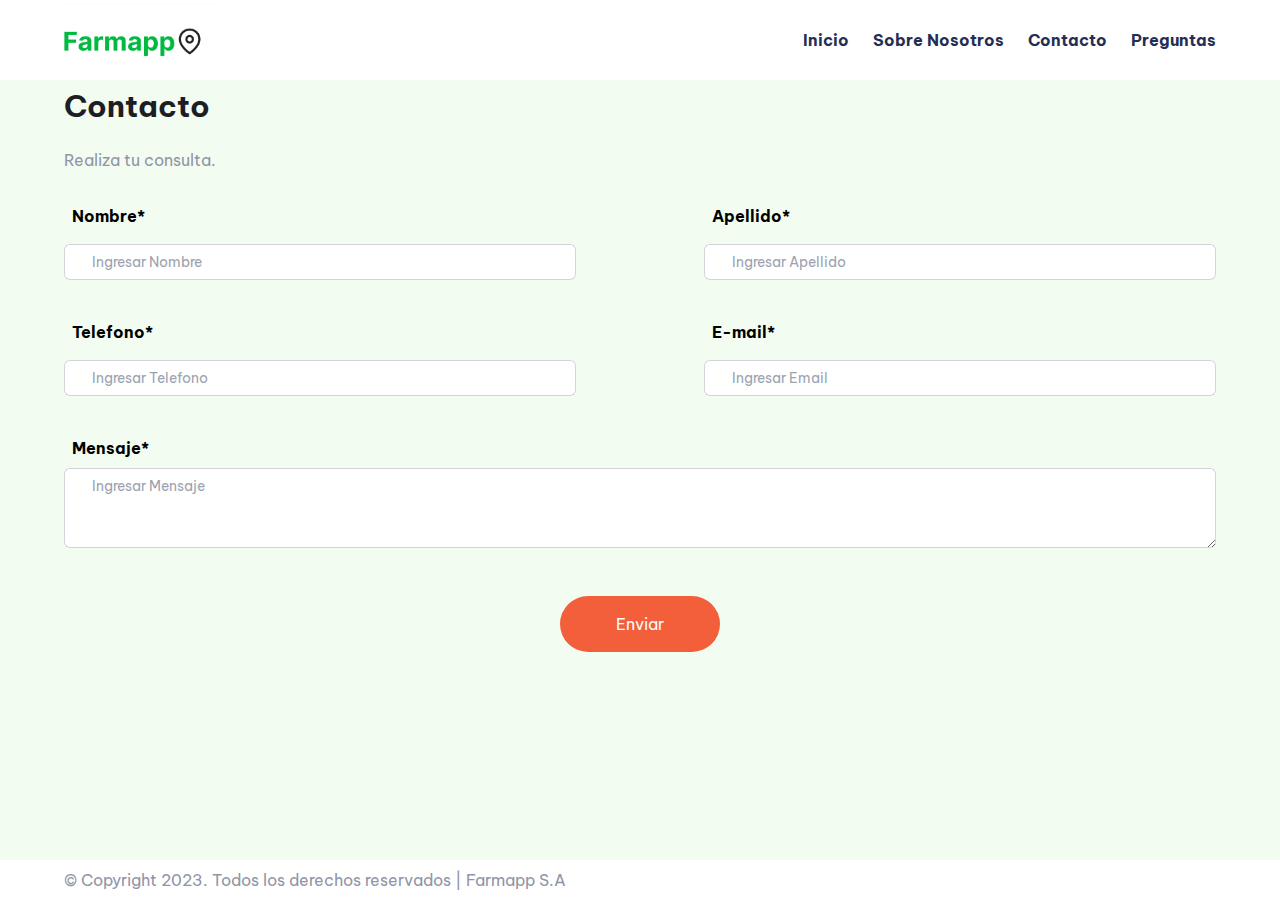
<file: src/contacto.html>
<!DOCTYPE html>
<html lang="es">
  <head>
    <meta charset="UTF-8" />
    <meta name="viewport" content="width=device-width, initial-scale=1.0" />
    <title>Contacto</title>
    <link rel="preconnect" href="https://fonts.googleapis.com" />
    <link rel="preconnect" href="https://fonts.gstatic.com" crossorigin />
    <link
      href="https://fonts.googleapis.com/css2?family=Be+Vietnam+Pro:wght@400;500;700&display=swap"
      rel="stylesheet"
    />
    <link rel="stylesheet" href="./css/estilos.css" />
  </head>
  <body class="font-principal bg-background-farmapp flex flex-col min-h-screen">
    <header class="bg-white">
      <nav
        class="wrapper h-20 flex items-center justify-between bg-fondoblanco"
      >
        <a href="./index.html" class="w-1/3 max-w-[150px]">
          <img src="./images/logo.png" class="w-full" />
        </a>

        <input required type="checkbox" id="menu" class="peer hidden wrapper" />

        <label
          for="menu"
          class="bg-open-menu w-6 h-5 bg-cover bg-center cursor-pointer peer-checked:bg-close-menu transition-all z-50 md:hidden"
        ></label>

        <div
          class="fixed inset-0 bg-gradient-to-b from-white/70 to-black/70 translate-x-full peer-checked:translate-x-0 transition-transform z-40 md:static md:bg-none md:translate-x-0"
        >
          <ul
            class="absolute inset-x-0 top-24 p-12 bg-white w-[90%] mx-auto rounded-md h-max text-center grid gap-6 font-bold text-dark-blue shadow-2xl md:w-max md:bg-transparent md:p-0 md:grid-flow-col md:static"
          >
            <li>
              <a
                class="transition duration-500 transform hover:scale-100 hover:text-green-500"
                href="index.html"
                >Inicio</a
              >
            </li>

            <li>
              <a
                class="transition duration-500 transform hover:scale-100 hover:text-green-500"
                href="sobrenosotros.html"
                >Sobre Nosotros</a
              >
            </li>

            <li>
              <a
                class="transition duration-500 transform hover:scale-100 hover:text-green-500"
                href="contacto.html"
                >Contacto</a
              >
            </li>

            <li>
              <a
                class="transition duration-500 transform hover:scale-100 hover:text-green-500"
                href="preguntas.html"
                >Preguntas</a
              >
            </li>
          </ul>
        </div>

        <!-- <a href="#" class="button shadow-sm shadow-bright-red/30 hidden py-3 lg:block">Buscar</a> -->
      </nav>
    </header>
    <main class="flex-grow">
      <div class="wrapper text-center py-2 md:text-left">
        <h2 class="text-2xl font-bold text-very-dark-blue mb-6 md:text-3xl">
          Contacto
        </h2>
        <p class="text-dark-grayish-blue">Realiza tu consulta.</p>
      </div>

      <form
        action=""
        class="wrapper py-4 md:grid gap-8 md:gap-x-32 md:gap-y-8 md:grid-cols-2 md:text-left"
      >
        <!--Ingresa los input required-->

        <article class="space-y-4 md:space-y-2">
          <p
            class="rounded-l-full font-bold flex items-center md:bg-transparent"
          >
            <span class="flex-1 p-2"> Nombre* </span>
          </p>

          <input
            required
            type="text"
            name=""
            id=""
            placeholder="Ingresar Nombre"
            class="block w-full rounded-md border-0 py-1.5 pl-7 pr-20 text-gray-900 ring-1 ring-inset ring-gray-300 placeholder:text-gray-400 focus:ring-2 focus:ring-inset focus:ring-indigo-600 sm:text-sm sm:leading-6"
          />
        </article>

        <article class="space-y-4 md:space-y-2">
          <p
            class="rounded-l-full font-bold flex items-center md:bg-transparent"
          >
            <span class="flex-1 p-2"> Apellido* </span>
          </p>

          <input
            required
            type="text"
            name=""
            id=""
            placeholder="Ingresar Apellido"
            class="block w-full rounded-md border-0 py-1.5 pl-7 pr-20 text-gray-900 ring-1 ring-inset ring-gray-300 placeholder:text-gray-400 focus:ring-2 focus:ring-inset focus:ring-indigo-600 sm:text-sm sm:leading-6"
          />
        </article>

        <article class="space-y-4 md:space-y-2">
          <p
            class="rounded-l-full font-bold flex items-center md:bg-transparent"
          >
            <span class="flex-1 p-2"> Telefono* </span>
          </p>

          <input
            required
            type="text"
            name=""
            id=""
            placeholder="Ingresar Telefono"
            class="block w-full rounded-md border-0 py-1.5 pl-7 pr-20 text-gray-900 ring-1 ring-inset ring-gray-300 placeholder:text-gray-400 focus:ring-2 focus:ring-inset focus:ring-indigo-600 sm:text-sm sm:leading-6"
          />
        </article>
        <article class="space-y-4 md:space-y-2">
          <p
            class="rounded-l-full font-bold flex items-center md:bg-transparent"
          >
            <span class="flex-1 p-2"> E-mail* </span>
          </p>

          <input
            required
            type="text"
            name=""
            id=""
            placeholder="Ingresar Email"
            class="block w-full rounded-md border-0 py-1.5 pl-7 pr-20 text-gray-900 ring-1 ring-inset ring-gray-300 placeholder:text-gray-400 focus:ring-2 focus:ring-inset focus:ring-indigo-600 sm:text-sm sm:leading-6"
          />
        </article>

        <!-- <div class="space-y-4 md:space-y-2">    </div> -->
        <div class="w-full col-span-2">
          <p
            class="rounded-l-full font-bold flex items-center md:bg-transparent"
          >
            <span class="flex-1 p-2"> Mensaje* </span>
          </p>
          <textarea
            required
            name=""
            id=""
            placeholder="Ingresar Mensaje"
            class="h-20 block w-full rounded-md border-0 py-1.5 pl-7 pr-20 text-gray-900 ring-1 ring-inset ring-gray-300 placeholder:text-gray-400 focus:ring-2 focus:ring-inset focus:ring-indigo-600 sm:text-sm sm:leading-6"
          ></textarea>
        </div>
        <div
          class="wrapper button-flex text-center py-4 flex justify-center col-span-2"
        >
          <input class="button cursor-pointer w-full text-center md:w-auto md:px-14 " type="submit" value="Enviar" />
        </div>
      </form>
    </main>

    <footer class="py-2 bg-fondoblanco">
      <section
        class="wrapper justify-items-center footer-area md:footer-area-md md:grid-cols-3 md:justify-items-stretch"
      >
        <p
          class="text-dark-grayish-blue text-center [grid-area:copy] md:text-left"
        >
          © Copyright 2023. Todos los derechos reservados | Farmapp S.A
        </p>
      </section>
    </footer>
  </body>
</html>
</file>
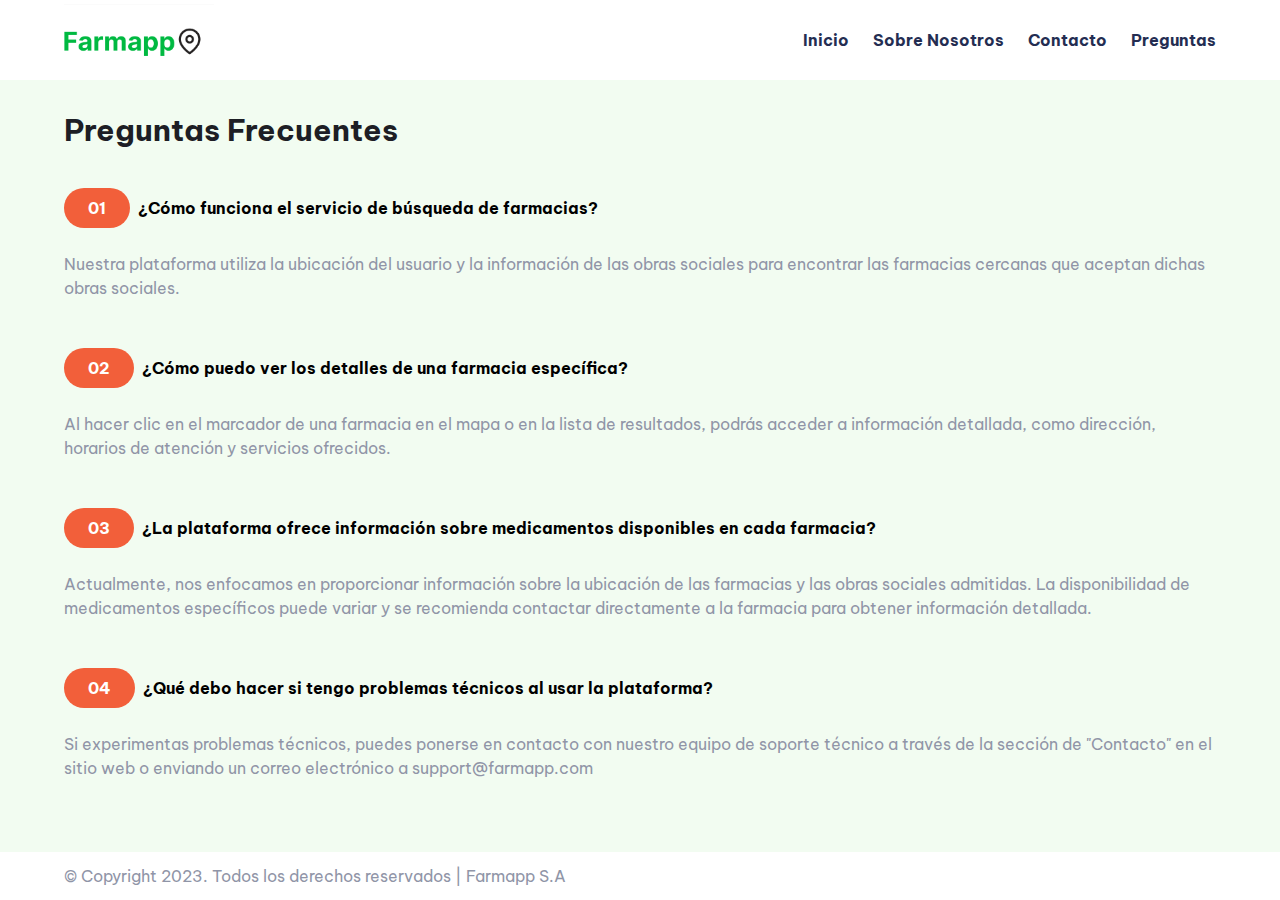
<file: src/preguntas.html>
<!DOCTYPE html>
<html lang="es">
<head>
    <meta charset="UTF-8">
    <meta name="viewport" content="width=device-width, initial-scale=1.0">
    <title>Contacto</title>
    <link rel="preconnect" href="https://fonts.googleapis.com">
    <link rel="preconnect" href="https://fonts.gstatic.com" crossorigin>
    <link href="https://fonts.googleapis.com/css2?family=Be+Vietnam+Pro:wght@400;500;700&display=swap" rel="stylesheet">
    <link rel="stylesheet" href="./css/estilos.css">
</head>
<body class="font-principal bg-background-farmapp flex flex-col min-h-screen">

    <header class="bg-white">

        <nav class="wrapper h-20 flex items-center justify-between bg-fondoblanco">

            <a href="./index.html" class="w-1/3 max-w-[150px]">
                <img src="./images/logo.png" class="w-full ">
            </a>

            <input type="checkbox" id="menu" class="peer hidden">

            <label for="menu" class="bg-open-menu w-6 h-5 bg-cover bg-center cursor-pointer peer-checked:bg-close-menu transition-all z-50 md:hidden"></label>

            <div class="fixed inset-0 bg-gradient-to-b from-white/70 to-black/70 translate-x-full peer-checked:translate-x-0 transition-transform z-40 md:static md:bg-none md:translate-x-0">

                <ul class="absolute inset-x-0 top-24 p-12 bg-white w-[90%] mx-auto rounded-md h-max text-center grid gap-6 font-bold text-dark-blue shadow-2xl md:w-max md:bg-transparent md:p-0 md:grid-flow-col md:static">

                    <li>
                        <a class="transition duration-500 transform hover:scale-100 hover:text-green-500" href="index.html">Inicio</a>
                    </li>
        
                    <li>
                        <a class="transition duration-500 transform hover:scale-100 hover:text-green-500" href="sobrenosotros.html">Sobre Nosotros</a>
                    </li>
        
                    <li>
                        <a class="transition duration-500 transform hover:scale-100 hover:text-green-500" href="contacto.html">Contacto</a>
                    </li>
        
                    <li>
                        <a class="transition duration-500 transform hover:scale-100 hover:text-green-500" href="preguntas.html">Preguntas</a>
                    </li>

                </ul>

            </div>


        </nav>
        </header>

    <main class="flex-grow">

        <section class="wrapper text-center py-8 grid gap-4  md:text-left ">

            <article>

                <h2 class="text-2xl font-bold text-very-dark-blue mb-6 md:text-3xl">Preguntas Frecuentes
                </h2>

                 

            </article>

            <div class="grid gap-12">

                <article class="space-y-4 md:space-y-6">

                    <p class="bg-very-pale-red rounded-l-full font-bold flex items-center md:bg-transparent">
                        <span class="bg-bright-red text-white px-6 rounded-full py-2">
                            01
                        </span>
                        <span class="flex-1 p-2">
                            ¿Cómo funciona el servicio de búsqueda de farmacias?
                        </span>
                    </p>

                    <p class="text-dark-grayish-blue text-left">Nuestra plataforma utiliza la ubicación del usuario y la información de las obras sociales para encontrar las farmacias cercanas que aceptan dichas obras sociales.</p>

                </article>

                <article class="space-y-4 md:space-y-6">

                    <p class="bg-very-pale-red rounded-l-full font-bold flex items-center md:bg-transparent">
                        <span class="bg-bright-red text-white px-6 rounded-full py-2">
                            02
                        </span>
                        <span class="flex-1 p-2">
                            ¿Cómo puedo ver los detalles de una farmacia específica?
                        </span>
                    </p>

                    <p class="text-dark-grayish-blue text-left"> Al hacer clic en el marcador de una farmacia en el mapa o en la lista de resultados, podrás acceder a información detallada, como dirección, horarios de atención y servicios ofrecidos.

                    </p>

                </article>

                <article class="space-y-4 md:space-y-6">

                    <p class="bg-very-pale-red rounded-l-full font-bold flex items-center md:bg-transparent">
                        <span class="bg-bright-red text-white px-6 rounded-full py-2">
                            03
                        </span>
                        <span class="flex-1 p-2">
                            ¿La plataforma ofrece información sobre medicamentos disponibles en cada farmacia?
                        </span>
                    </p>

                    <p class="text-dark-grayish-blue text-left">Actualmente, nos enfocamos en proporcionar información sobre la ubicación de las farmacias y las obras sociales admitidas. La disponibilidad de medicamentos específicos puede variar y se recomienda contactar directamente a la farmacia para obtener información detallada.
                    </p>
                </article>

                <article class="space-y-4 md:space-y-6">

                    <p class="bg-very-pale-red rounded-l-full font-bold flex items-center md:bg-transparent">
                        <span class="bg-bright-red text-white px-6 rounded-full py-2">
                            04
                        </span>
                        <span class="flex-1 p-2">
                            ¿Qué debo hacer si tengo problemas técnicos al usar la plataforma?
                        </span>
                    </p>

                    <p class="text-dark-grayish-blue text-left">Si experimentas problemas técnicos, puedes ponerse en contacto con nuestro equipo de soporte técnico a través de la sección de "Contacto" en el sitio web o enviando un correo electrónico a support@farmapp.com
                    </p>
                </article>
            </div>

        </section>
    </main> 
    
    
    <footer class="py-3 bg-fondoblanco">
        <section class="wrapper justify-items-center footer-area md:footer-area-md md:grid-cols-3 md:justify-items-stretch">    
            <p class="text-dark-grayish-blue text-center [grid-area:copy] md:text-left">© Copyright 2023. Todos los derechos reservados | Farmapp S.A</p>
        </section>
    </footer>


</body>
</html>
</file>
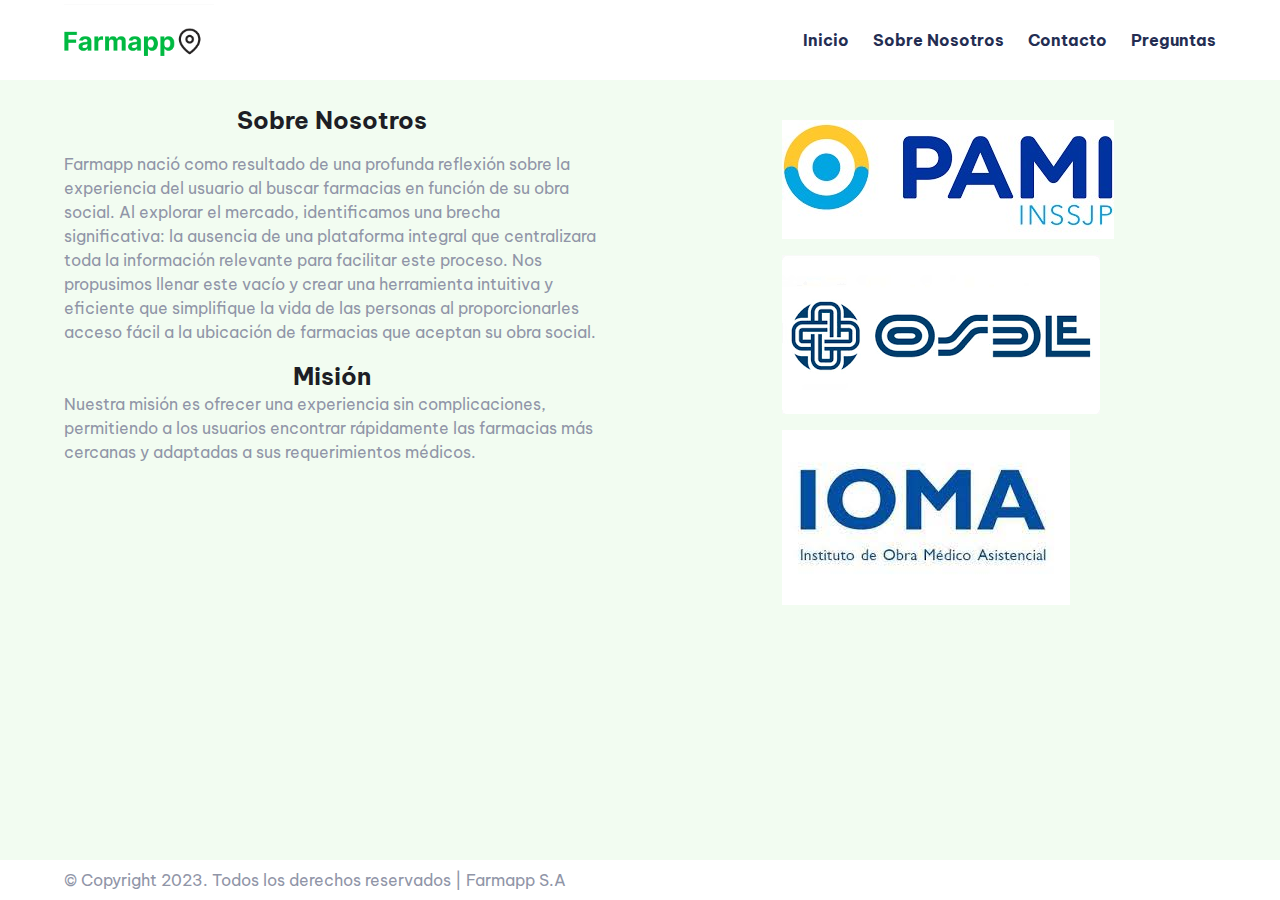
<file: src/sobrenosotros.html>
<!DOCTYPE html>
<html lang="es">
<head>
    <meta charset="UTF-8">
    <meta name="viewport" content="width=device-width, initial-scale=1.0">
    <title>Quienes Somos</title>
    <link rel="preconnect" href="https://fonts.googleapis.com">
    <link rel="preconnect" href="https://fonts.gstatic.com" crossorigin>
    <link href="https://fonts.googleapis.com/css2?family=Be+Vietnam+Pro:wght@400;500;700&display=swap" rel="stylesheet">
    <link rel="stylesheet" href="./css/estilos.css">
</head>
<body class="font-principal bg-background-farmapp flex flex-col min-h-screen">

    <header class="bg-white">

        <nav class="wrapper h-20 flex items-center justify-between bg-fondoblanco">

            <a href="./index.html" class="w-1/3 max-w-[150px]">
                <img src="./images/logo.png" class="w-full ">
            </a>

            <input type="checkbox" id="menu" class="peer hidden">

            <label for="menu" class="bg-open-menu w-6 h-5 bg-cover bg-center cursor-pointer peer-checked:bg-close-menu transition-all z-50 md:hidden"></label>

            <div class="fixed inset-0 bg-gradient-to-b from-white/70 to-black/70 translate-x-full peer-checked:translate-x-0 transition-transform z-40 md:static md:bg-none md:translate-x-0">

                <ul class="absolute inset-x-0 top-24 p-12 bg-white w-[90%] mx-auto rounded-md h-max text-center grid gap-6 font-bold text-dark-blue shadow-2xl md:w-max md:bg-transparent md:p-0 md:grid-flow-col md:static">

                    <li>
                        <a class="transition duration-500 transform hover:scale-100 hover:text-green-500" href="index.html">Inicio</a>
                    </li>
        
                    <li>
                        <a class="transition duration-500 transform hover:scale-100 hover:text-green-500" href="sobrenosotros.html">Sobre Nosotros</a>
                    </li>
        
                    <li>
                        <a class="transition duration-500 transform hover:scale-100 hover:text-green-500" href="contacto.html">Contacto</a>
                    </li>
        
                    <li>
                        <a class="transition duration-500 transform hover:scale-100 hover:text-green-500" href="preguntas.html">Preguntas</a>
                    </li>

                </ul>

            </div>

            <!-- <a href="#" class="button shadow-sm shadow-bright-red/30 hidden py-3 lg:block">Buscar</a> -->





        </nav>
    </header>                                   


    <main class="flex-grow">

        <section class="wrapper py-26 grid gap-12 md:grid-cols-2 md:text-left md:gap-x-20">

            <article>
                <div class="py-2">
                    <h2 class="text-center text-2xl font-bold text-very-dark-blue py-4 md:text-2xl">Sobre Nosotros
                    </h2>

                    <p class="text-dark-grayish-blue">
                        Farmapp nació como resultado de una profunda reflexión sobre la experiencia del usuario al buscar farmacias en función de su obra social. Al explorar el mercado, identificamos una brecha significativa: la ausencia de una plataforma integral que centralizara toda la información relevante para facilitar este proceso. Nos propusimos llenar este vacío y crear una herramienta intuitiva y eficiente que simplifique la vida de las personas al proporcionarles acceso fácil a la ubicación de farmacias que aceptan su obra social. </p>
                </div>
                <div class="py-2">
                    <h2 class="text-center text-xl font-bold text-very-dark-blue md:text-2xl">Misión
                    </h2>
                    <p class="text-dark-grayish-blue">Nuestra misión es ofrecer una experiencia sin complicaciones, permitiendo a los usuarios encontrar rápidamente las farmacias más cercanas y adaptadas a sus requerimientos médicos.</p>
                </div>
            </article>

            <div class=" grid gap-4 py-4 grid2 md:justify-center ">

                <div class="space-y-4 md:space-y-6">

                    <p class="bg-very-pale-red rounded-l-full font-bold flex items-center md:bg-transparent">
                        
                    </p>

                    <img src="./images/pami.jpg "alt="">

                </div>

                <article class="space-y-4 md:space-y-6 ">

                

                    <img src="./images/osde.png" alt="">

                </article>

                <article class="space-y-4 md:space-y-6">
                    <img src="./images/ioma.jpg" alt="">
                </article>


            </div>
        </section>
    </main>
    
    <footer class="py-2 bg-fondoblanco">
        <section class="wrapper justify-items-center footer-area md:footer-area-md md:grid-cols-3 md:justify-items-stretch">    
            <p class="text-dark-grayish-blue text-center [grid-area:copy] md:text-left">© Copyright 2023. Todos los derechos reservados | Farmapp S.A</p>
        </section>
    </footer>


</body>
</html>
</file>
<file: src/css/estilos.css>
/*
! tailwindcss v3.3.5 | MIT License | https://tailwindcss.com
*/

/*
1. Prevent padding and border from affecting element width. (https://github.com/mozdevs/cssremedy/issues/4)
2. Allow adding a border to an element by just adding a border-width. (https://github.com/tailwindcss/tailwindcss/pull/116)
*/

*,
::before,
::after {
  box-sizing: border-box;
  /* 1 */
  border-width: 0;
  /* 2 */
  border-style: solid;
  /* 2 */
  border-color: #e5e7eb;
  /* 2 */
}

::before,
::after {
  --tw-content: '';
}

/*
1. Use a consistent sensible line-height in all browsers.
2. Prevent adjustments of font size after orientation changes in iOS.
3. Use a more readable tab size.
4. Use the user's configured `sans` font-family by default.
5. Use the user's configured `sans` font-feature-settings by default.
6. Use the user's configured `sans` font-variation-settings by default.
*/

html {
  line-height: 1.5;
  /* 1 */
  -webkit-text-size-adjust: 100%;
  /* 2 */
  -moz-tab-size: 4;
  /* 3 */
  -o-tab-size: 4;
     tab-size: 4;
  /* 3 */
  font-family: ui-sans-serif, system-ui, -apple-system, BlinkMacSystemFont, "Segoe UI", Roboto, "Helvetica Neue", Arial, "Noto Sans", sans-serif, "Apple Color Emoji", "Segoe UI Emoji", "Segoe UI Symbol", "Noto Color Emoji";
  /* 4 */
  font-feature-settings: normal;
  /* 5 */
  font-variation-settings: normal;
  /* 6 */
}

/*
1. Remove the margin in all browsers.
2. Inherit line-height from `html` so users can set them as a class directly on the `html` element.
*/

body {
  margin: 0;
  /* 1 */
  line-height: inherit;
  /* 2 */
}

/*
1. Add the correct height in Firefox.
2. Correct the inheritance of border color in Firefox. (https://bugzilla.mozilla.org/show_bug.cgi?id=190655)
3. Ensure horizontal rules are visible by default.
*/

hr {
  height: 0;
  /* 1 */
  color: inherit;
  /* 2 */
  border-top-width: 1px;
  /* 3 */
}

/*
Add the correct text decoration in Chrome, Edge, and Safari.
*/

abbr:where([title]) {
  -webkit-text-decoration: underline dotted;
          text-decoration: underline dotted;
}

/*
Remove the default font size and weight for headings.
*/

h1,
h2,
h3,
h4,
h5,
h6 {
  font-size: inherit;
  font-weight: inherit;
}

/*
Reset links to optimize for opt-in styling instead of opt-out.
*/

a {
  color: inherit;
  text-decoration: inherit;
}

/*
Add the correct font weight in Edge and Safari.
*/

b,
strong {
  font-weight: bolder;
}

/*
1. Use the user's configured `mono` font family by default.
2. Correct the odd `em` font sizing in all browsers.
*/

code,
kbd,
samp,
pre {
  font-family: ui-monospace, SFMono-Regular, Menlo, Monaco, Consolas, "Liberation Mono", "Courier New", monospace;
  /* 1 */
  font-size: 1em;
  /* 2 */
}

/*
Add the correct font size in all browsers.
*/

small {
  font-size: 80%;
}

/*
Prevent `sub` and `sup` elements from affecting the line height in all browsers.
*/

sub,
sup {
  font-size: 75%;
  line-height: 0;
  position: relative;
  vertical-align: baseline;
}

sub {
  bottom: -0.25em;
}

sup {
  top: -0.5em;
}

/*
1. Remove text indentation from table contents in Chrome and Safari. (https://bugs.chromium.org/p/chromium/issues/detail?id=999088, https://bugs.webkit.org/show_bug.cgi?id=201297)
2. Correct table border color inheritance in all Chrome and Safari. (https://bugs.chromium.org/p/chromium/issues/detail?id=935729, https://bugs.webkit.org/show_bug.cgi?id=195016)
3. Remove gaps between table borders by default.
*/

table {
  text-indent: 0;
  /* 1 */
  border-color: inherit;
  /* 2 */
  border-collapse: collapse;
  /* 3 */
}

/*
1. Change the font styles in all browsers.
2. Remove the margin in Firefox and Safari.
3. Remove default padding in all browsers.
*/

button,
input,
optgroup,
select,
textarea {
  font-family: inherit;
  /* 1 */
  font-feature-settings: inherit;
  /* 1 */
  font-variation-settings: inherit;
  /* 1 */
  font-size: 100%;
  /* 1 */
  font-weight: inherit;
  /* 1 */
  line-height: inherit;
  /* 1 */
  color: inherit;
  /* 1 */
  margin: 0;
  /* 2 */
  padding: 0;
  /* 3 */
}

/*
Remove the inheritance of text transform in Edge and Firefox.
*/

button,
select {
  text-transform: none;
}

/*
1. Correct the inability to style clickable types in iOS and Safari.
2. Remove default button styles.
*/

button,
[type='button'],
[type='reset'],
[type='submit'] {
  -webkit-appearance: button;
  /* 1 */
  background-color: transparent;
  /* 2 */
  background-image: none;
  /* 2 */
}

/*
Use the modern Firefox focus style for all focusable elements.
*/

:-moz-focusring {
  outline: auto;
}

/*
Remove the additional `:invalid` styles in Firefox. (https://github.com/mozilla/gecko-dev/blob/2f9eacd9d3d995c937b4251a5557d95d494c9be1/layout/style/res/forms.css#L728-L737)
*/

:-moz-ui-invalid {
  box-shadow: none;
}

/*
Add the correct vertical alignment in Chrome and Firefox.
*/

progress {
  vertical-align: baseline;
}

/*
Correct the cursor style of increment and decrement buttons in Safari.
*/

::-webkit-inner-spin-button,
::-webkit-outer-spin-button {
  height: auto;
}

/*
1. Correct the odd appearance in Chrome and Safari.
2. Correct the outline style in Safari.
*/

[type='search'] {
  -webkit-appearance: textfield;
  /* 1 */
  outline-offset: -2px;
  /* 2 */
}

/*
Remove the inner padding in Chrome and Safari on macOS.
*/

::-webkit-search-decoration {
  -webkit-appearance: none;
}

/*
1. Correct the inability to style clickable types in iOS and Safari.
2. Change font properties to `inherit` in Safari.
*/

::-webkit-file-upload-button {
  -webkit-appearance: button;
  /* 1 */
  font: inherit;
  /* 2 */
}

/*
Add the correct display in Chrome and Safari.
*/

summary {
  display: list-item;
}

/*
Removes the default spacing and border for appropriate elements.
*/

blockquote,
dl,
dd,
h1,
h2,
h3,
h4,
h5,
h6,
hr,
figure,
p,
pre {
  margin: 0;
}

fieldset {
  margin: 0;
  padding: 0;
}

legend {
  padding: 0;
}

ol,
ul,
menu {
  list-style: none;
  margin: 0;
  padding: 0;
}

/*
Reset default styling for dialogs.
*/

dialog {
  padding: 0;
}

/*
Prevent resizing textareas horizontally by default.
*/

textarea {
  resize: vertical;
}

/*
1. Reset the default placeholder opacity in Firefox. (https://github.com/tailwindlabs/tailwindcss/issues/3300)
2. Set the default placeholder color to the user's configured gray 400 color.
*/

input::-moz-placeholder, textarea::-moz-placeholder {
  opacity: 1;
  /* 1 */
  color: #9ca3af;
  /* 2 */
}

input::placeholder,
textarea::placeholder {
  opacity: 1;
  /* 1 */
  color: #9ca3af;
  /* 2 */
}

/*
Set the default cursor for buttons.
*/

button,
[role="button"] {
  cursor: pointer;
}

/*
Make sure disabled buttons don't get the pointer cursor.
*/

:disabled {
  cursor: default;
}

/*
1. Make replaced elements `display: block` by default. (https://github.com/mozdevs/cssremedy/issues/14)
2. Add `vertical-align: middle` to align replaced elements more sensibly by default. (https://github.com/jensimmons/cssremedy/issues/14#issuecomment-634934210)
   This can trigger a poorly considered lint error in some tools but is included by design.
*/

img,
svg,
video,
canvas,
audio,
iframe,
embed,
object {
  display: block;
  /* 1 */
  vertical-align: middle;
  /* 2 */
}

/*
Constrain images and videos to the parent width and preserve their intrinsic aspect ratio. (https://github.com/mozdevs/cssremedy/issues/14)
*/

img,
video {
  max-width: 100%;
  height: auto;
}

/* Make elements with the HTML hidden attribute stay hidden by default */

[hidden] {
  display: none;
}

*, ::before, ::after {
  --tw-border-spacing-x: 0;
  --tw-border-spacing-y: 0;
  --tw-translate-x: 0;
  --tw-translate-y: 0;
  --tw-rotate: 0;
  --tw-skew-x: 0;
  --tw-skew-y: 0;
  --tw-scale-x: 1;
  --tw-scale-y: 1;
  --tw-pan-x:  ;
  --tw-pan-y:  ;
  --tw-pinch-zoom:  ;
  --tw-scroll-snap-strictness: proximity;
  --tw-gradient-from-position:  ;
  --tw-gradient-via-position:  ;
  --tw-gradient-to-position:  ;
  --tw-ordinal:  ;
  --tw-slashed-zero:  ;
  --tw-numeric-figure:  ;
  --tw-numeric-spacing:  ;
  --tw-numeric-fraction:  ;
  --tw-ring-inset:  ;
  --tw-ring-offset-width: 0px;
  --tw-ring-offset-color: #fff;
  --tw-ring-color: rgb(59 130 246 / 0.5);
  --tw-ring-offset-shadow: 0 0 #0000;
  --tw-ring-shadow: 0 0 #0000;
  --tw-shadow: 0 0 #0000;
  --tw-shadow-colored: 0 0 #0000;
  --tw-blur:  ;
  --tw-brightness:  ;
  --tw-contrast:  ;
  --tw-grayscale:  ;
  --tw-hue-rotate:  ;
  --tw-invert:  ;
  --tw-saturate:  ;
  --tw-sepia:  ;
  --tw-drop-shadow:  ;
  --tw-backdrop-blur:  ;
  --tw-backdrop-brightness:  ;
  --tw-backdrop-contrast:  ;
  --tw-backdrop-grayscale:  ;
  --tw-backdrop-hue-rotate:  ;
  --tw-backdrop-invert:  ;
  --tw-backdrop-opacity:  ;
  --tw-backdrop-saturate:  ;
  --tw-backdrop-sepia:  ;
}

::backdrop {
  --tw-border-spacing-x: 0;
  --tw-border-spacing-y: 0;
  --tw-translate-x: 0;
  --tw-translate-y: 0;
  --tw-rotate: 0;
  --tw-skew-x: 0;
  --tw-skew-y: 0;
  --tw-scale-x: 1;
  --tw-scale-y: 1;
  --tw-pan-x:  ;
  --tw-pan-y:  ;
  --tw-pinch-zoom:  ;
  --tw-scroll-snap-strictness: proximity;
  --tw-gradient-from-position:  ;
  --tw-gradient-via-position:  ;
  --tw-gradient-to-position:  ;
  --tw-ordinal:  ;
  --tw-slashed-zero:  ;
  --tw-numeric-figure:  ;
  --tw-numeric-spacing:  ;
  --tw-numeric-fraction:  ;
  --tw-ring-inset:  ;
  --tw-ring-offset-width: 0px;
  --tw-ring-offset-color: #fff;
  --tw-ring-color: rgb(59 130 246 / 0.5);
  --tw-ring-offset-shadow: 0 0 #0000;
  --tw-ring-shadow: 0 0 #0000;
  --tw-shadow: 0 0 #0000;
  --tw-shadow-colored: 0 0 #0000;
  --tw-blur:  ;
  --tw-brightness:  ;
  --tw-contrast:  ;
  --tw-grayscale:  ;
  --tw-hue-rotate:  ;
  --tw-invert:  ;
  --tw-saturate:  ;
  --tw-sepia:  ;
  --tw-drop-shadow:  ;
  --tw-backdrop-blur:  ;
  --tw-backdrop-brightness:  ;
  --tw-backdrop-contrast:  ;
  --tw-backdrop-grayscale:  ;
  --tw-backdrop-hue-rotate:  ;
  --tw-backdrop-invert:  ;
  --tw-backdrop-opacity:  ;
  --tw-backdrop-saturate:  ;
  --tw-backdrop-sepia:  ;
}

.wrapper {
  margin-left: auto;
  margin-right: auto;
  width: 90%;
  max-width: 1280px;
  overflow: hidden;
}

.button {
  display: block;
  width: -moz-max-content;
  width: max-content;
  border-radius: 9999px;
  --tw-bg-opacity: 1;
  background-color: hsl(12 88% 59% / var(--tw-bg-opacity));
  padding-top: 1rem;
  padding-bottom: 1rem;
  padding-left: 3rem;
  padding-right: 3rem;
  --tw-text-opacity: 1;
  color: hsl(0 0% 98% / var(--tw-text-opacity));
}

.footer-area{
  grid-template-areas:
        "form"
        "navigation"
        "social-media"
        "logo"
        "copy";
}

.pointer-events-none {
  pointer-events: none;
}

.fixed {
  position: fixed;
}

.absolute {
  position: absolute;
}

.inset-0 {
  inset: 0px;
}

.inset-x-0 {
  left: 0px;
  right: 0px;
}

.-right-1\/4 {
  right: -25%;
}

.-top-24 {
  top: -6rem;
}

.top-24 {
  top: 6rem;
}

.-z-10 {
  z-index: -10;
}

.z-40 {
  z-index: 40;
}

.z-50 {
  z-index: 50;
}

.col-span-2 {
  grid-column: span 2 / span 2;
}

.mx-auto {
  margin-left: auto;
  margin-right: auto;
}

.mb-6 {
  margin-bottom: 1.5rem;
}

.block {
  display: block;
}

.flex {
  display: flex;
}

.grid {
  display: grid;
}

.hidden {
  display: none;
}

.h-20 {
  height: 5rem;
}

.h-5 {
  height: 1.25rem;
}

.h-max {
  height: -moz-max-content;
  height: max-content;
}

.min-h-screen {
  min-height: 100vh;
}

.w-1\/3 {
  width: 33.333333%;
}

.w-6 {
  width: 1.5rem;
}

.w-\[90\%\] {
  width: 90%;
}

.w-full {
  width: 100%;
}

.max-w-2xl {
  max-width: 42rem;
}

.max-w-\[150px\] {
  max-width: 150px;
}

.max-w-lg {
  max-width: 32rem;
}

.flex-1 {
  flex: 1 1 0%;
}

.flex-grow {
  flex-grow: 1;
}

.translate-x-full {
  --tw-translate-x: 100%;
  transform: translate(var(--tw-translate-x), var(--tw-translate-y)) rotate(var(--tw-rotate)) skewX(var(--tw-skew-x)) skewY(var(--tw-skew-y)) scaleX(var(--tw-scale-x)) scaleY(var(--tw-scale-y));
}

.transform {
  transform: translate(var(--tw-translate-x), var(--tw-translate-y)) rotate(var(--tw-rotate)) skewX(var(--tw-skew-x)) skewY(var(--tw-skew-y)) scaleX(var(--tw-scale-x)) scaleY(var(--tw-scale-y));
}

.cursor-pointer {
  cursor: pointer;
}

.flex-col {
  flex-direction: column;
}

.items-center {
  align-items: center;
}

.justify-center {
  justify-content: center;
}

.justify-between {
  justify-content: space-between;
}

.justify-items-center {
  justify-items: center;
}

.gap-12 {
  gap: 3rem;
}

.gap-4 {
  gap: 1rem;
}

.gap-6 {
  gap: 1.5rem;
}

.gap-8 {
  gap: 2rem;
}

.space-y-4 > :not([hidden]) ~ :not([hidden]) {
  --tw-space-y-reverse: 0;
  margin-top: calc(1rem * calc(1 - var(--tw-space-y-reverse)));
  margin-bottom: calc(1rem * var(--tw-space-y-reverse));
}

.space-y-6 > :not([hidden]) ~ :not([hidden]) {
  --tw-space-y-reverse: 0;
  margin-top: calc(1.5rem * calc(1 - var(--tw-space-y-reverse)));
  margin-bottom: calc(1.5rem * var(--tw-space-y-reverse));
}

.overflow-hidden {
  overflow: hidden;
}

.rounded-full {
  border-radius: 9999px;
}

.rounded-md {
  border-radius: 0.375rem;
}

.rounded-l-full {
  border-top-left-radius: 9999px;
  border-bottom-left-radius: 9999px;
}

.border-0 {
  border-width: 0px;
}

.bg-background-farmapp {
  --tw-bg-opacity: 1;
  background-color: rgb(242 252 241 / var(--tw-bg-opacity));
}

.bg-bright-red {
  --tw-bg-opacity: 1;
  background-color: hsl(12 88% 59% / var(--tw-bg-opacity));
}

.bg-fondoblanco {
  --tw-bg-opacity: 1;
  background-color: rgb(255 255 255 / var(--tw-bg-opacity));
}

.bg-very-pale-red {
  --tw-bg-opacity: 1;
  background-color: hsl(13 100% 96% / var(--tw-bg-opacity));
}

.bg-white {
  --tw-bg-opacity: 1;
  background-color: rgb(255 255 255 / var(--tw-bg-opacity));
}

.bg-gradient-to-b {
  background-image: linear-gradient(to bottom, var(--tw-gradient-stops));
}

.bg-open-menu {
  background-image: url('../images/icon-hamburger.svg');
}

.from-white\/70 {
  --tw-gradient-from: rgb(255 255 255 / 0.7) var(--tw-gradient-from-position);
  --tw-gradient-to: rgb(255 255 255 / 0) var(--tw-gradient-to-position);
  --tw-gradient-stops: var(--tw-gradient-from), var(--tw-gradient-to);
}

.to-black\/70 {
  --tw-gradient-to: rgb(0 0 0 / 0.7) var(--tw-gradient-to-position);
}

.bg-cover {
  background-size: cover;
}

.bg-center {
  background-position: center;
}

.p-12 {
  padding: 3rem;
}

.p-2 {
  padding: 0.5rem;
}

.px-6 {
  padding-left: 1.5rem;
  padding-right: 1.5rem;
}

.py-1 {
  padding-top: 0.25rem;
  padding-bottom: 0.25rem;
}

.py-1\.5 {
  padding-top: 0.375rem;
  padding-bottom: 0.375rem;
}

.py-2 {
  padding-top: 0.5rem;
  padding-bottom: 0.5rem;
}

.py-3 {
  padding-top: 0.75rem;
  padding-bottom: 0.75rem;
}

.py-4 {
  padding-top: 1rem;
  padding-bottom: 1rem;
}

.py-8 {
  padding-top: 2rem;
  padding-bottom: 2rem;
}

.pb-12 {
  padding-bottom: 3rem;
}

.pl-7 {
  padding-left: 1.75rem;
}

.pr-20 {
  padding-right: 5rem;
}

.pt-16 {
  padding-top: 4rem;
}

.text-left {
  text-align: left;
}

.text-center {
  text-align: center;
}

.font-principal {
  font-family: "Be Vietnam Pro", sans-serif;
}

.text-2xl {
  font-size: 1.5rem;
  line-height: 2rem;
}

.text-4xl {
  font-size: 2.25rem;
  line-height: 2.5rem;
}

.text-xl {
  font-size: 1.25rem;
  line-height: 1.75rem;
}

.font-bold {
  font-weight: 700;
}

.text-dark-blue {
  --tw-text-opacity: 1;
  color: hsl(228 39% 23% / var(--tw-text-opacity));
}

.text-dark-grayish-blue {
  --tw-text-opacity: 1;
  color: hsl(227 12% 61% / var(--tw-text-opacity));
}

.text-gray-900 {
  --tw-text-opacity: 1;
  color: rgb(17 24 39 / var(--tw-text-opacity));
}

.text-very-dark-blue {
  --tw-text-opacity: 1;
  color: hsl(233 12% 13% / var(--tw-text-opacity));
}

.text-white {
  --tw-text-opacity: 1;
  color: rgb(255 255 255 / var(--tw-text-opacity));
}

.shadow-2xl {
  --tw-shadow: 0 25px 50px -12px rgb(0 0 0 / 0.25);
  --tw-shadow-colored: 0 25px 50px -12px var(--tw-shadow-color);
  box-shadow: var(--tw-ring-offset-shadow, 0 0 #0000), var(--tw-ring-shadow, 0 0 #0000), var(--tw-shadow);
}

.shadow-sm {
  --tw-shadow: 0 1px 2px 0 rgb(0 0 0 / 0.05);
  --tw-shadow-colored: 0 1px 2px 0 var(--tw-shadow-color);
  box-shadow: var(--tw-ring-offset-shadow, 0 0 #0000), var(--tw-ring-shadow, 0 0 #0000), var(--tw-shadow);
}

.shadow-bright-red\/30 {
  --tw-shadow-color: hsl(12 88% 59% / 0.3);
  --tw-shadow: var(--tw-shadow-colored);
}

.ring-1 {
  --tw-ring-offset-shadow: var(--tw-ring-inset) 0 0 0 var(--tw-ring-offset-width) var(--tw-ring-offset-color);
  --tw-ring-shadow: var(--tw-ring-inset) 0 0 0 calc(1px + var(--tw-ring-offset-width)) var(--tw-ring-color);
  box-shadow: var(--tw-ring-offset-shadow), var(--tw-ring-shadow), var(--tw-shadow, 0 0 #0000);
}

.ring-inset {
  --tw-ring-inset: inset;
}

.ring-gray-300 {
  --tw-ring-opacity: 1;
  --tw-ring-color: rgb(209 213 219 / var(--tw-ring-opacity));
}

.transition {
  transition-property: color, background-color, border-color, text-decoration-color, fill, stroke, opacity, box-shadow, transform, filter, -webkit-backdrop-filter;
  transition-property: color, background-color, border-color, text-decoration-color, fill, stroke, opacity, box-shadow, transform, filter, backdrop-filter;
  transition-property: color, background-color, border-color, text-decoration-color, fill, stroke, opacity, box-shadow, transform, filter, backdrop-filter, -webkit-backdrop-filter;
  transition-timing-function: cubic-bezier(0.4, 0, 0.2, 1);
  transition-duration: 150ms;
}

.transition-all {
  transition-property: all;
  transition-timing-function: cubic-bezier(0.4, 0, 0.2, 1);
  transition-duration: 150ms;
}

.transition-transform {
  transition-property: transform;
  transition-timing-function: cubic-bezier(0.4, 0, 0.2, 1);
  transition-duration: 150ms;
}

.duration-500 {
  transition-duration: 500ms;
}

.\[grid-area\:copy\] {
  grid-area: copy;
}

@media (min-width: 768px) {
  .md\:footer-area-md{
    grid-template-areas:
        "logo           navigation  form"
        "social-media   navigation  copy"
        ;
  }
}

.placeholder\:text-gray-400::-moz-placeholder {
  --tw-text-opacity: 1;
  color: rgb(156 163 175 / var(--tw-text-opacity));
}

.placeholder\:text-gray-400::placeholder {
  --tw-text-opacity: 1;
  color: rgb(156 163 175 / var(--tw-text-opacity));
}

.hover\:scale-100:hover {
  --tw-scale-x: 1;
  --tw-scale-y: 1;
  transform: translate(var(--tw-translate-x), var(--tw-translate-y)) rotate(var(--tw-rotate)) skewX(var(--tw-skew-x)) skewY(var(--tw-skew-y)) scaleX(var(--tw-scale-x)) scaleY(var(--tw-scale-y));
}

.hover\:text-green-500:hover {
  --tw-text-opacity: 1;
  color: rgb(34 197 94 / var(--tw-text-opacity));
}

.focus\:ring-2:focus {
  --tw-ring-offset-shadow: var(--tw-ring-inset) 0 0 0 var(--tw-ring-offset-width) var(--tw-ring-offset-color);
  --tw-ring-shadow: var(--tw-ring-inset) 0 0 0 calc(2px + var(--tw-ring-offset-width)) var(--tw-ring-color);
  box-shadow: var(--tw-ring-offset-shadow), var(--tw-ring-shadow), var(--tw-shadow, 0 0 #0000);
}

.focus\:ring-inset:focus {
  --tw-ring-inset: inset;
}

.focus\:ring-indigo-600:focus {
  --tw-ring-opacity: 1;
  --tw-ring-color: rgb(79 70 229 / var(--tw-ring-opacity));
}

.peer:checked ~ .peer-checked\:translate-x-0 {
  --tw-translate-x: 0px;
  transform: translate(var(--tw-translate-x), var(--tw-translate-y)) rotate(var(--tw-rotate)) skewX(var(--tw-skew-x)) skewY(var(--tw-skew-y)) scaleX(var(--tw-scale-x)) scaleY(var(--tw-scale-y));
}

.peer:checked ~ .peer-checked\:bg-close-menu {
  background-image: url('../images/icon-close.svg');
}

@media (min-width: 640px) {
  .sm\:text-sm {
    font-size: 0.875rem;
    line-height: 1.25rem;
  }

  .sm\:leading-6 {
    line-height: 1.5rem;
  }
}

@media (min-width: 768px) {
  .md\:static {
    position: static;
  }

  .md\:order-1 {
    order: 1;
  }

  .md\:mx-auto {
    margin-left: auto;
    margin-right: auto;
  }

  .md\:grid {
    display: grid;
  }

  .md\:hidden {
    display: none;
  }

  .md\:w-1\/2 {
    width: 50%;
  }

  .md\:w-auto {
    width: auto;
  }

  .md\:w-max {
    width: -moz-max-content;
    width: max-content;
  }

  .md\:translate-x-0 {
    --tw-translate-x: 0px;
    transform: translate(var(--tw-translate-x), var(--tw-translate-y)) rotate(var(--tw-rotate)) skewX(var(--tw-skew-x)) skewY(var(--tw-skew-y)) scaleX(var(--tw-scale-x)) scaleY(var(--tw-scale-y));
  }

  .md\:grid-flow-col {
    grid-auto-flow: column;
  }

  .md\:grid-cols-2 {
    grid-template-columns: repeat(2, minmax(0, 1fr));
  }

  .md\:grid-cols-3 {
    grid-template-columns: repeat(3, minmax(0, 1fr));
  }

  .md\:justify-center {
    justify-content: center;
  }

  .md\:justify-items-stretch {
    justify-items: stretch;
  }

  .md\:gap-x-20 {
    -moz-column-gap: 5rem;
         column-gap: 5rem;
  }

  .md\:gap-x-32 {
    -moz-column-gap: 8rem;
         column-gap: 8rem;
  }

  .md\:gap-y-8 {
    row-gap: 2rem;
  }

  .md\:space-y-2 > :not([hidden]) ~ :not([hidden]) {
    --tw-space-y-reverse: 0;
    margin-top: calc(0.5rem * calc(1 - var(--tw-space-y-reverse)));
    margin-bottom: calc(0.5rem * var(--tw-space-y-reverse));
  }

  .md\:space-y-6 > :not([hidden]) ~ :not([hidden]) {
    --tw-space-y-reverse: 0;
    margin-top: calc(1.5rem * calc(1 - var(--tw-space-y-reverse)));
    margin-bottom: calc(1.5rem * var(--tw-space-y-reverse));
  }

  .md\:space-y-8 > :not([hidden]) ~ :not([hidden]) {
    --tw-space-y-reverse: 0;
    margin-top: calc(2rem * calc(1 - var(--tw-space-y-reverse)));
    margin-bottom: calc(2rem * var(--tw-space-y-reverse));
  }

  .md\:bg-transparent {
    background-color: transparent;
  }

  .md\:bg-none {
    background-image: none;
  }

  .md\:p-0 {
    padding: 0px;
  }

  .md\:px-14 {
    padding-left: 3.5rem;
    padding-right: 3.5rem;
  }

  .md\:py-24 {
    padding-top: 6rem;
    padding-bottom: 6rem;
  }

  .md\:text-left {
    text-align: left;
  }

  .md\:text-2xl {
    font-size: 1.5rem;
    line-height: 2rem;
  }

  .md\:text-3xl {
    font-size: 1.875rem;
    line-height: 2.25rem;
  }

  .md\:text-5xl {
    font-size: 3rem;
    line-height: 1;
  }
}

@media (min-width: 1024px) {
  .lg\:block {
    display: block;
  }
}
</file>
